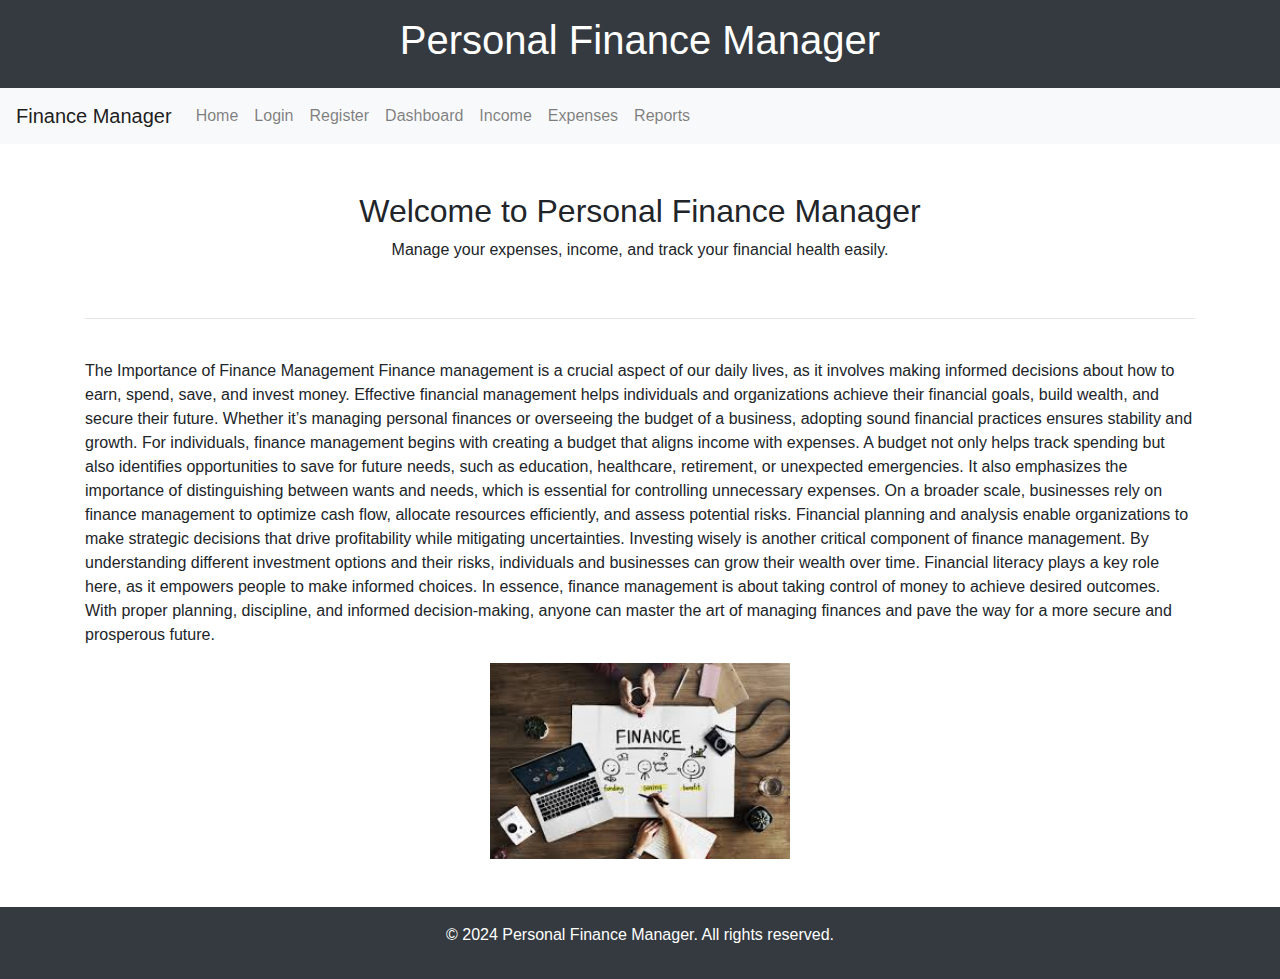
<file: index.html>
<!DOCTYPE html>
<html lang="en">
<head>
    <meta charset="UTF-8">
    <meta name="viewport" content="width=device-width, initial-scale=1.0">
    <title>Personal Finance Manager - Home</title>
    <link rel="stylesheet" href="styles.css">
    <link rel="stylesheet" href="https://maxcdn.bootstrapcdn.com/bootstrap/4.5.2/css/bootstrap.min.css">
</head>
<body>
    <header class="bg-dark text-white text-center p-3">
        <h1>Personal Finance Manager</h1>
    </header>
    <nav class="navbar navbar-expand-lg navbar-light bg-light">
        <a class="navbar-brand" href="dashboard.html">Finance Manager</a>
        <div class="collapse navbar-collapse" id="navbarNav">
            <ul class="navbar-nav">
                <li class="nav-item"><a class="nav-link" href="index.html">Home</a></li>
                <li class="nav-item"><a class="nav-link" href="login.html">Login</a></li>
                <li class="nav-item"><a class="nav-link" href="register.html">Register</a></li>
                <li class="nav-item"><a class="nav-link" href="dashboard.html">Dashboard</a></li>
                <li class="nav-item"><a class="nav-link" href="income.html">Income</a></li>
                <li class="nav-item"><a class="nav-link" href="expenses.html">Expenses</a></li>
                <li class="nav-item"><a class="nav-link" href="reports.html">Reports</a></li>
            </ul>
        </div>
    </nav>
    <main class="container mt-5">
       <center> <h2>Welcome to Personal Finance Manager</h2>
        <p>Manage your expenses, income, and track your financial health easily.</p>
        </center>
        <br>
        <hr>
        <br>
        <p>The Importance of Finance Management 

            Finance management is a crucial aspect of our daily lives, as it involves making informed decisions about how to earn, spend, save, and invest money. Effective financial management helps individuals and organizations achieve their financial goals, build wealth, and secure their future. Whether it’s managing personal finances or overseeing the budget of a business, adopting sound financial practices ensures stability and growth.  
            
            For individuals, finance management begins with creating a budget that aligns income with expenses. A budget not only helps track spending but also identifies opportunities to save for future needs, such as education, healthcare, retirement, or unexpected emergencies. It also emphasizes the importance of distinguishing between wants and needs, which is essential for controlling unnecessary expenses.  
            
            On a broader scale, businesses rely on finance management to optimize cash flow, allocate resources efficiently, and assess potential risks. Financial planning and analysis enable organizations to make strategic decisions that drive profitability while mitigating uncertainties.  
            
            Investing wisely is another critical component of finance management. By understanding different investment options and their risks, individuals and businesses can grow their wealth over time. Financial literacy plays a key role here, as it empowers people to make informed choices.  
            
            In essence, finance management is about taking control of money to achieve desired outcomes. With proper planning, discipline, and informed decision-making, anyone can master the art of managing finances and pave the way for a more secure and prosperous future.</p>

           <center><img src="download (1).jpg" alt="" id="img1"></center> 

            <style>
                #img1 {
                    width: 300px;
                }
            </style>
    </main>
    <footer class="bg-dark text-white text-center p-3 mt-5">
        <p>&copy; 2024 Personal Finance Manager. All rights reserved.</p>
    </footer>
</body>
</html>
</file>
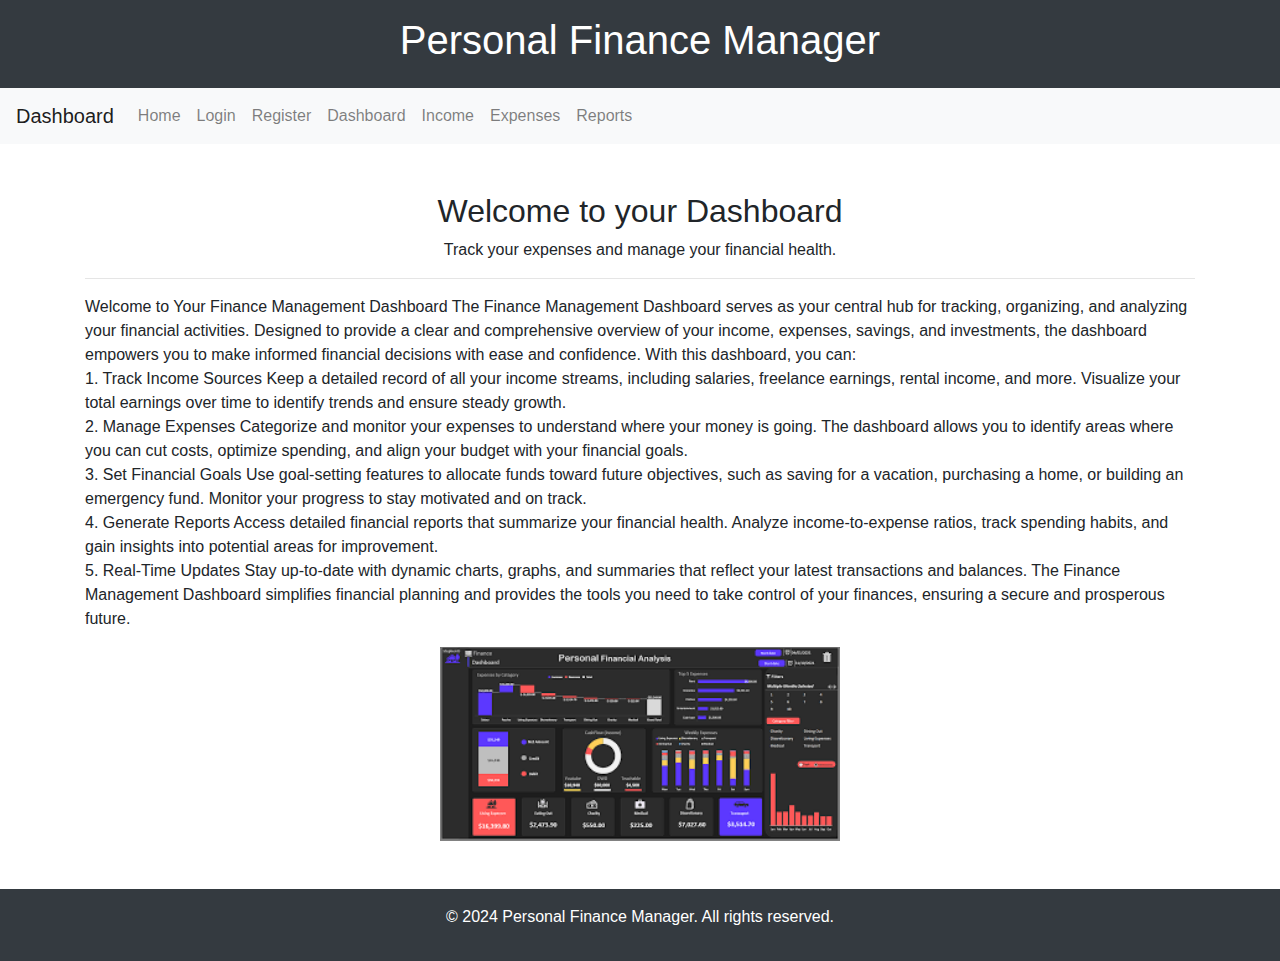
<file: dashboard.html>
<!DOCTYPE html>
<html lang="en">
<head>
    <meta charset="UTF-8">
    <meta name="viewport" content="width=device-width, initial-scale=1.0">
    <title>Dashboard - Personal Finance Manager</title>
    <link rel="stylesheet" href="styles.css">
    <link rel="stylesheet" href="https://maxcdn.bootstrapcdn.com/bootstrap/4.5.2/css/bootstrap.min.css">
</head>
<body>
    <header class="bg-dark text-white text-center p-3">
        <h1>Personal Finance Manager</h1>
    </header>
    <nav class="navbar navbar-expand-lg navbar-light bg-light">
        <a class="navbar-brand" href="expenses.html">Dashboard</a>
        <div class="collapse navbar-collapse" id="navbarNav">
            <ul class="navbar-nav">
                <li class="nav-item"><a class="nav-link" href="index.html">Home</a></li>
                <li class="nav-item"><a class="nav-link" href="login.html">Login</a></li>
                <li class="nav-item"><a class="nav-link" href="register.html">Register</a></li>
                <li class="nav-item"><a class="nav-link" href="dashboard.html">Dashboard</a></li>
                <li class="nav-item"><a class="nav-link" href="income.html">Income</a></li>
                <li class="nav-item"><a class="nav-link" href="expenses.html">Expenses</a></li>
                <li class="nav-item"><a class="nav-link" href="reports.html">Reports</a></li>
            </ul>
        </div>
    </nav>
    <main class="container mt-5">
        <center>
        <h2>Welcome to your Dashboard</h2>
        <p>Track your expenses and manage your financial health.</p>
    </center>

        <hr>
        
        <p>
            Welcome to Your Finance Management Dashboard

            The Finance Management Dashboard serves as your central hub for tracking, organizing, and analyzing your financial activities. Designed to provide a clear and comprehensive overview of your income, expenses, savings, and investments, the dashboard empowers you to make informed financial decisions with ease and confidence.
            
            With this dashboard, you can:  
            <br>
            
            1. Track Income Sources 
               Keep a detailed record of all your income streams, including salaries, freelance earnings, rental income, and more. Visualize your total earnings over time to identify trends and ensure steady growth.  
               <br>
            2. Manage Expenses 
               Categorize and monitor your expenses to understand where your money is going. The dashboard allows you to identify areas where you can cut costs, optimize spending, and align your budget with your financial goals.  
               <br>
            3. Set Financial Goals  
               Use goal-setting features to allocate funds toward future objectives, such as saving for a vacation, purchasing a home, or building an emergency fund. Monitor your progress to stay motivated and on track.  
               <br>
            4. Generate Reports
               Access detailed financial reports that summarize your financial health. Analyze income-to-expense ratios, track spending habits, and gain insights into potential areas for improvement.  
               <br>
            5. Real-Time Updates 
               Stay up-to-date with dynamic charts, graphs, and summaries that reflect your latest transactions and balances.  
            
            The Finance Management Dashboard simplifies financial planning and provides the tools you need to take control of your finances, ensuring a secure and prosperous future.</p>

           <center><img src="dash.png" alt="" id="img1"></center> 

            <style>
                #img1 {
                    width: 400px;
                }
            </style>
    
    </main>
    <footer class="bg-dark text-white text-center p-3 mt-5">
        <p>&copy; 2024 Personal Finance Manager. All rights reserved.</p>
    </footer>
</body>
</html>
</file>
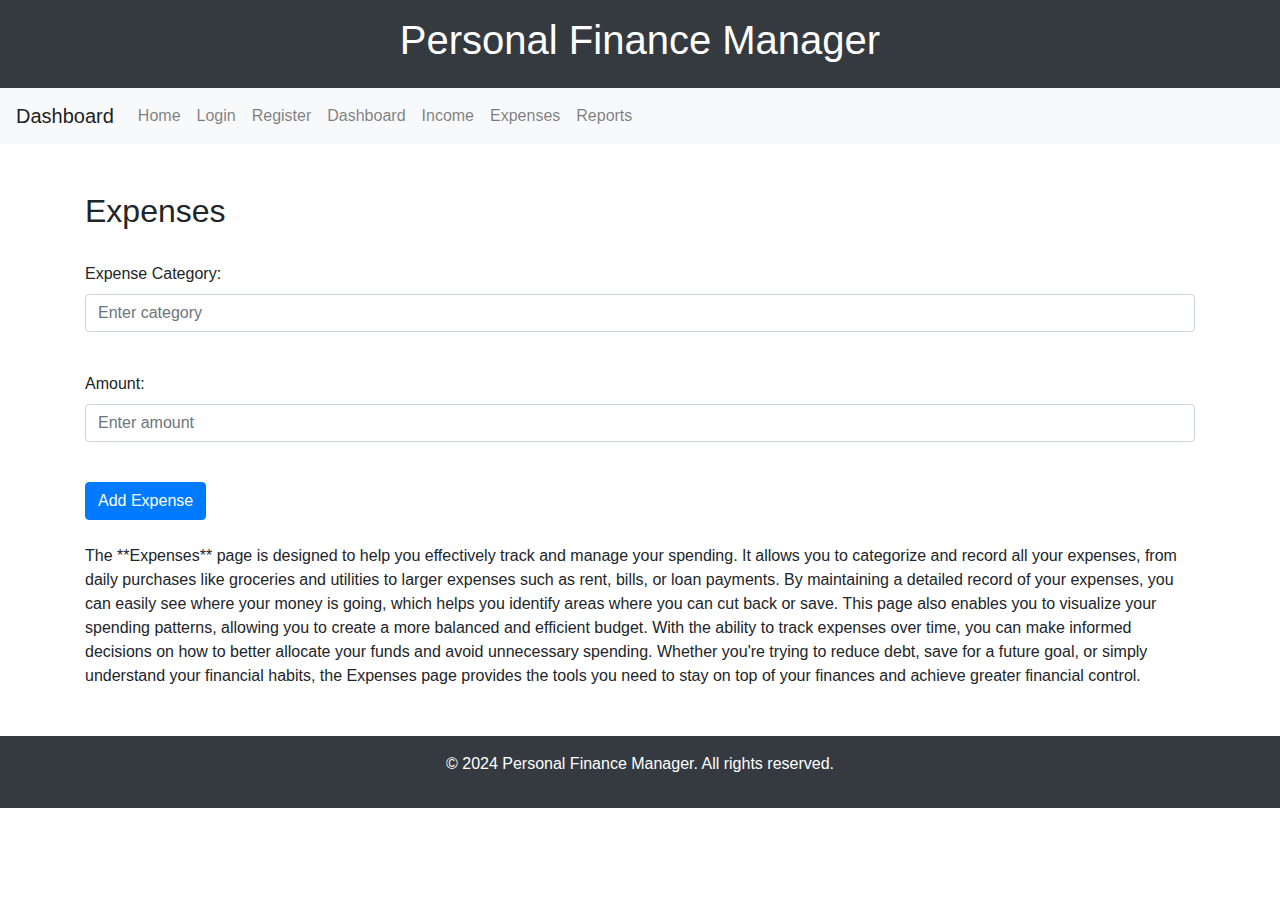
<file: expenses.html>
<!DOCTYPE html>
<html lang="en">
<head>
    <meta charset="UTF-8">
    <meta name="viewport" content="width=device-width, initial-scale=1.0">
    <title>Expenses - Personal Finance Manager</title>
    <link rel="stylesheet" href="styles.css">
    <link rel="stylesheet" href="https://maxcdn.bootstrapcdn.com/bootstrap/4.5.2/css/bootstrap.min.css">
</head>
<body>
    <header class="bg-dark text-white text-center p-3">
        <h1>Personal Finance Manager</h1>
    </header>
    <nav class="navbar navbar-expand-lg navbar-light bg-light">
        <a class="navbar-brand" href="#">Dashboard</a>
        <div class="collapse navbar-collapse" id="navbarNav">
            <ul class="navbar-nav">
                <li class="nav-item"><a class="nav-link" href="index.html">Home</a></li>
                <li class="nav-item"><a class="nav-link" href="login.html">Login</a></li>
                <li class="nav-item"><a class="nav-link" href="register.html">Register</a></li>
                <li class="nav-item"><a class="nav-link" href="dashboard.html">Dashboard</a></li>
                <li class="nav-item"><a class="nav-link" href="income.html">Income</a></li>
                <li class="nav-item"><a class="nav-link" href="expenses.html">Expenses</a></li>
                <li class="nav-item"><a class="nav-link" href="reports.html">Reports</a></li>
            </ul>
        </div>
    </nav>
    <main class="container mt-5">
        <h2>Expenses</h2>
        <form>
            <br>
            <div class="form-group">
                <label for="category">Expense Category:</label>
                <input type="text" class="form-control" id="category" placeholder="Enter category">
            </div>
            <br>
            <div class="form-group">
                <label for="amount">Amount:</label>
                <input type="number" class="form-control" id="amount" placeholder="Enter amount">
            </div>
            <br>
            <button type="submit" class="btn btn-primary">Add Expense</button>
        </form>

        <br>
        <p>The **Expenses** page is designed to help you effectively track and manage your spending. It allows you to categorize and record all your expenses, from daily purchases like groceries and utilities to larger expenses such as rent, bills, or loan payments. By maintaining a detailed record of your expenses, you can easily see where your money is going, which helps you identify areas where you can cut back or save. This page also enables you to visualize your spending patterns, allowing you to create a more balanced and efficient budget. With the ability to track expenses over time, you can make informed decisions on how to better allocate your funds and avoid unnecessary spending. Whether you're trying to reduce debt, save for a future goal, or simply understand your financial habits, the Expenses page provides the tools you need to stay on top of your finances and achieve greater financial control.
 
    </main>
    <footer class="bg-dark text-white text-center p-3 mt-5">
        <p>&copy; 2024 Personal Finance Manager. All rights reserved.</p>
    </footer>
</body>
</html>
</file>
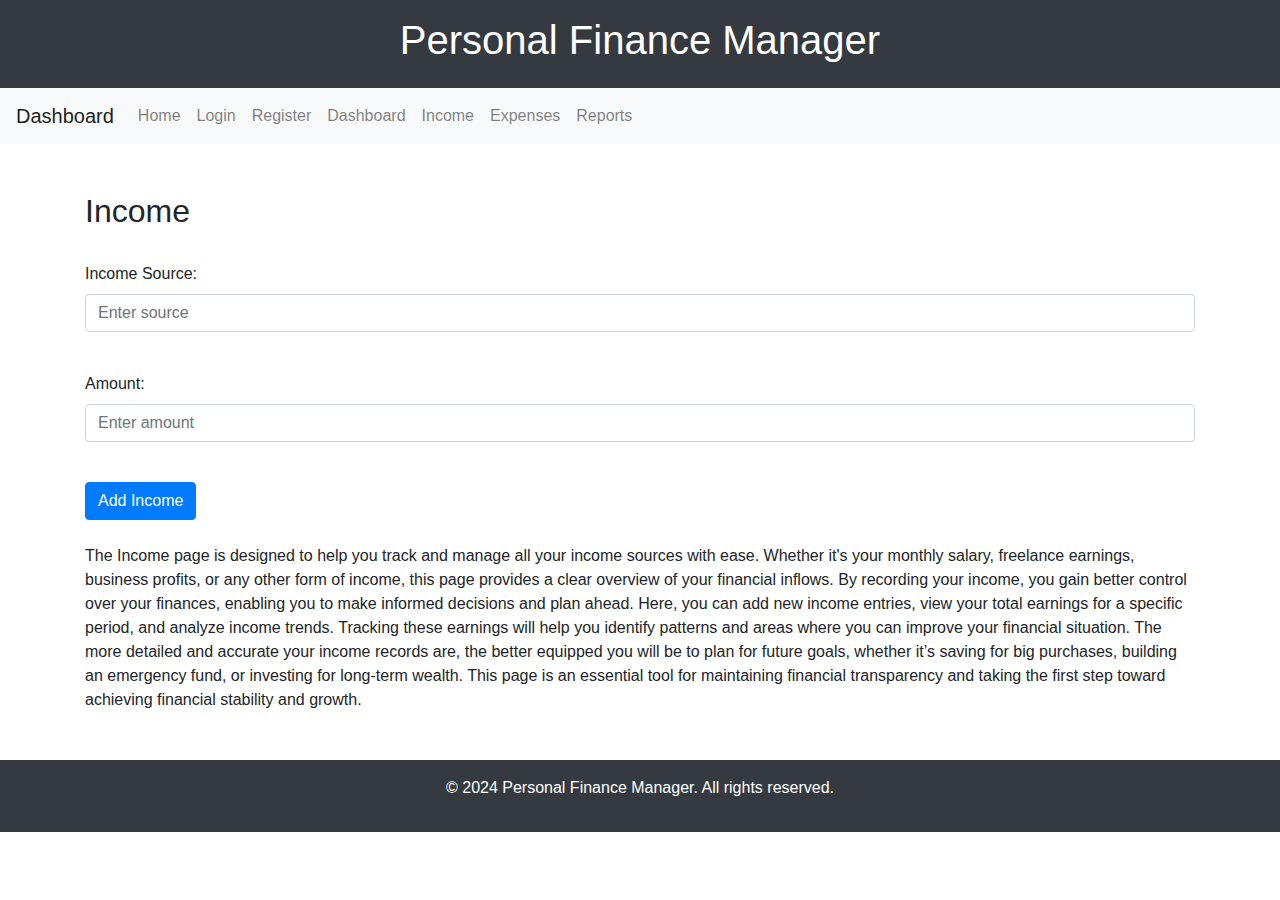
<file: income.html>
<!DOCTYPE html>
<html lang="en">
<head>
    <meta charset="UTF-8">
    <meta name="viewport" content="width=device-width, initial-scale=1.0">
    <title>Income - Personal Finance Manager</title>
    <link rel="stylesheet" href="styles.css">
    <link rel="stylesheet" href="https://maxcdn.bootstrapcdn.com/bootstrap/4.5.2/css/bootstrap.min.css">
</head>
<body>
    <header class="bg-dark text-white text-center p-3">
        <h1>Personal Finance Manager</h1>
    </header>
    <nav class="navbar navbar-expand-lg navbar-light bg-light">
        <a class="navbar-brand" href="#">Dashboard</a>
        <div class="collapse navbar-collapse" id="navbarNav">
            <ul class="navbar-nav">
               <li class="nav-item"><a class="nav-link" href="index.html">Home</a></li>
                <li class="nav-item"><a class="nav-link" href="login.html">Login</a></li>
                <li class="nav-item"><a class="nav-link" href="register.html">Register</a></li>
                <li class="nav-item"><a class="nav-link" href="dashboard.html">Dashboard</a></li>
                <li class="nav-item"><a class="nav-link" href="income.html">Income</a></li>
                <li class="nav-item"><a class="nav-link" href="expenses.html">Expenses</a></li>
                <li class="nav-item"><a class="nav-link" href="reports.html">Reports</a></li>
            </ul>
        </div>
    </nav>
    <main class="container mt-5">
        <h2>Income</h2>
        <br>
        <form>
            <div class="form-group">
                <label for="source">Income Source:</label>
                <input type="text" class="form-control" id="source" placeholder="Enter source">
            </div>
            <br>
            <div class="form-group">
                <label for="amount">Amount:</label>
                <input type="number" class="form-control" id="amount" placeholder="Enter amount">
            </div>
            <br>
            <button type="submit" class="btn btn-primary">Add Income</button>
        </form>


        <br>
        <p>The Income page is designed to help you track and manage all your income sources with ease. Whether it's your monthly salary, freelance earnings, business profits, or any other form of income, this page provides a clear overview of your financial inflows. By recording your income, you gain better control over your finances, enabling you to make informed decisions and plan ahead. Here, you can add new income entries, view your total earnings for a specific period, and analyze income trends. Tracking these earnings will help you identify patterns and areas where you can improve your financial situation. The more detailed and accurate your income records are, the better equipped you will be to plan for future goals, whether it’s saving for big purchases, building an emergency fund, or investing for long-term wealth. This page is an essential tool for maintaining financial transparency and taking the first step toward achieving financial stability and growth.
    </main>
    
    <footer class="bg-dark text-white text-center p-3 mt-5">
        <p>&copy; 2024 Personal Finance Manager. All rights reserved.</p>
    </footer>
</body>
</html>
</file>
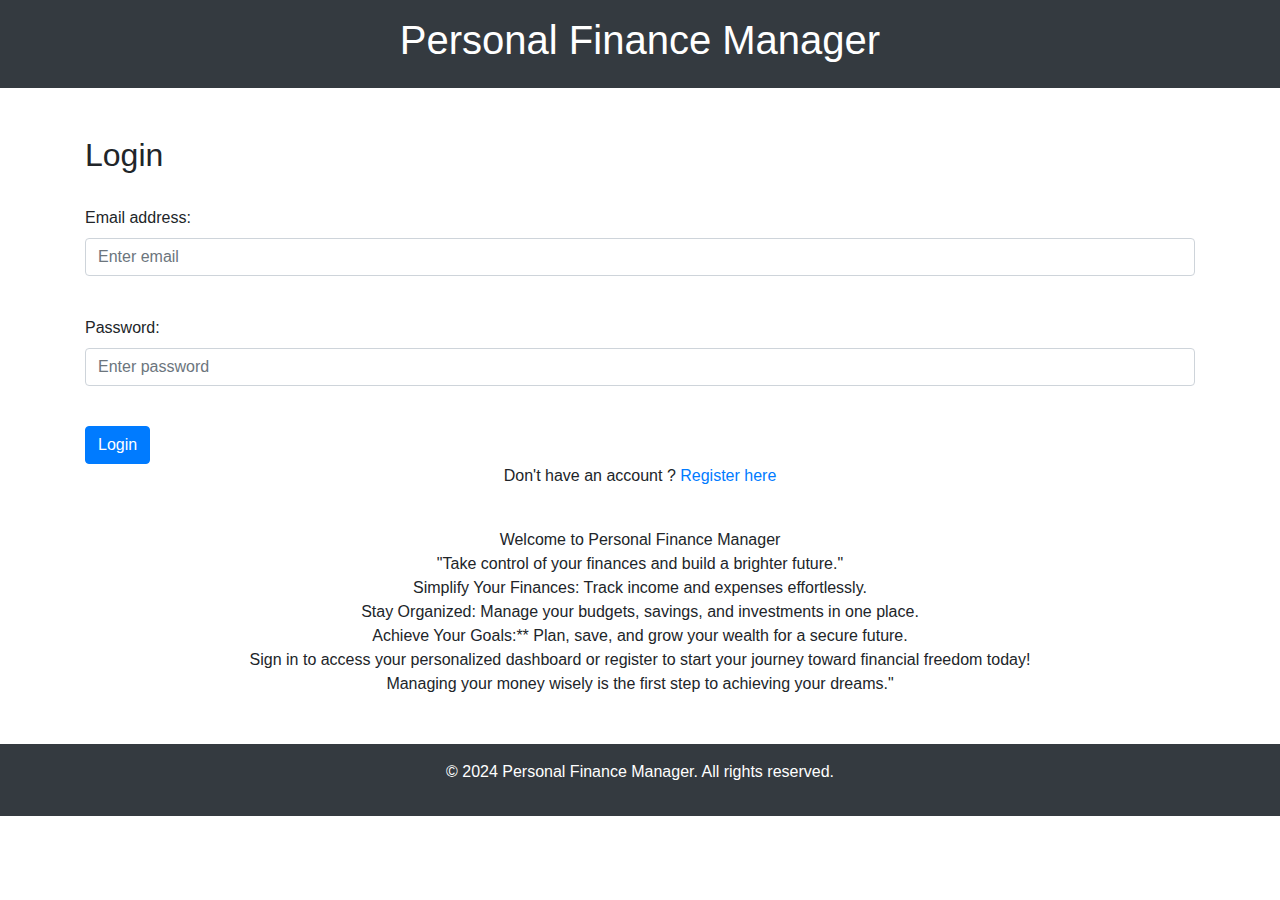
<file: login.html>
<!DOCTYPE html>
<html lang="en">
<head>
    <meta charset="UTF-8">
    <meta name="viewport" content="width=device-width, initial-scale=1.0">
    <title>Login - Personal Finance Manager</title>
    <link rel="stylesheet" href="styles.css">
    <link rel="stylesheet" href="https://maxcdn.bootstrapcdn.com/bootstrap/4.5.2/css/bootstrap.min.css">
</head>
<body>
    <header class="bg-dark text-white text-center p-3">
        <h1>Personal Finance Manager</h1>
    </header>
    <main class="container mt-5">
        <h2>Login</h2>
        <form>
            <div class="form-group">
                <br>
                <label for="email">Email address:</label>
                <input type="email" class="form-control" id="email" placeholder="Enter email">
            </div>
            <br>
            <div class="form-group">
                <label for="password">Password:</label>
                <input type="password" class="form-control" id="password" placeholder="Enter password">
            </div>
            <br>
            <button type="submit" class="btn btn-primary">Login</button>
        </form>
    </main>
    <center>
    <p>Don't have an account ? <a href="register.html">Register here</a></p>
</center>   

<br>
<center>
        <p>Welcome to Personal Finance Manager  
            <br>

            "Take control of your finances and build a brighter future."  
            <br>
            Simplify Your Finances: Track income and expenses effortlessly.  
            <br>
            Stay Organized: Manage your budgets, savings, and investments in one place. 
            <br> 
           Achieve Your Goals:** Plan, save, and grow your wealth for a secure future.  
           <br>
            
            Sign in to access your personalized dashboard or register to start your journey toward financial freedom today!  
            <br>
            
            Managing your money wisely is the first step to achieving your dreams."

        </center>

    <footer class="bg-dark text-white text-center p-3 mt-5">
        <p>&copy; 2024 Personal Finance Manager. All rights reserved.</p>
    </footer>
<script src="scripts.js"></script>
</body>
</html>
</file>
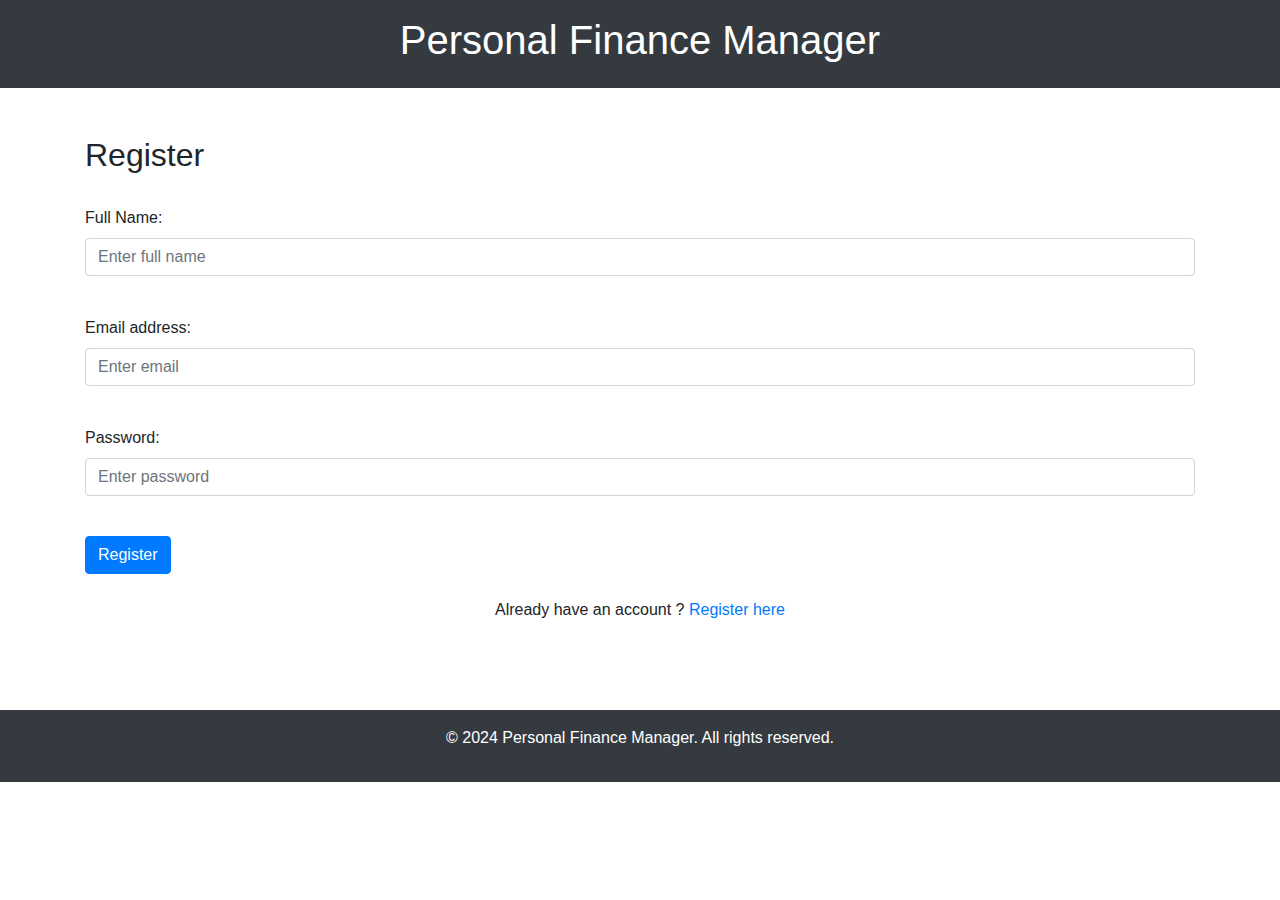
<file: register.html>
<!DOCTYPE html>
<html lang="en">
<head>
    <meta charset="UTF-8">
    <meta name="viewport" content="width=device-width, initial-scale=1.0">
    <title>Register - Personal Finance Manager</title>
    <link rel="stylesheet" href="styles.css">
    <link rel="stylesheet" href="https://maxcdn.bootstrapcdn.com/bootstrap/4.5.2/css/bootstrap.min.css">
</head>
<body>
    <header class="bg-dark text-white text-center p-3">
        <h1>Personal Finance Manager</h1>
    </header>
    <main class="container mt-5">
        <h2>Register</h2>
        <br>
        <form>
            <div class="form-group">
                <label for="name">Full Name:</label>
                <input type="text" class="form-control" id="name" placeholder="Enter full name">
            </div>
            <br>
            <div class="form-group">
                <label for="email">Email address:</label>
                <input type="email" class="form-control" id="email" placeholder="Enter email">
            </div>
            <br>
            <div class="form-group">
                <label for="password">Password:</label>
                <input type="password" class="form-control" id="password" placeholder="Enter password">
            </div>
            <br>
            <button type="submit" class="btn btn-primary">Register</button>
        </form>
    </main>
<br>
    <center>
        <p>Already have an account ? <a href="login.html">Register here</a></p>
    </center>  

    <br>    
    <footer class="bg-dark text-white text-center p-3 mt-5">
        <p>&copy; 2024 Personal Finance Manager. All rights reserved.</p>
    </footer>
<script src="scripts.js"></script>
</body>
</html>
</file>
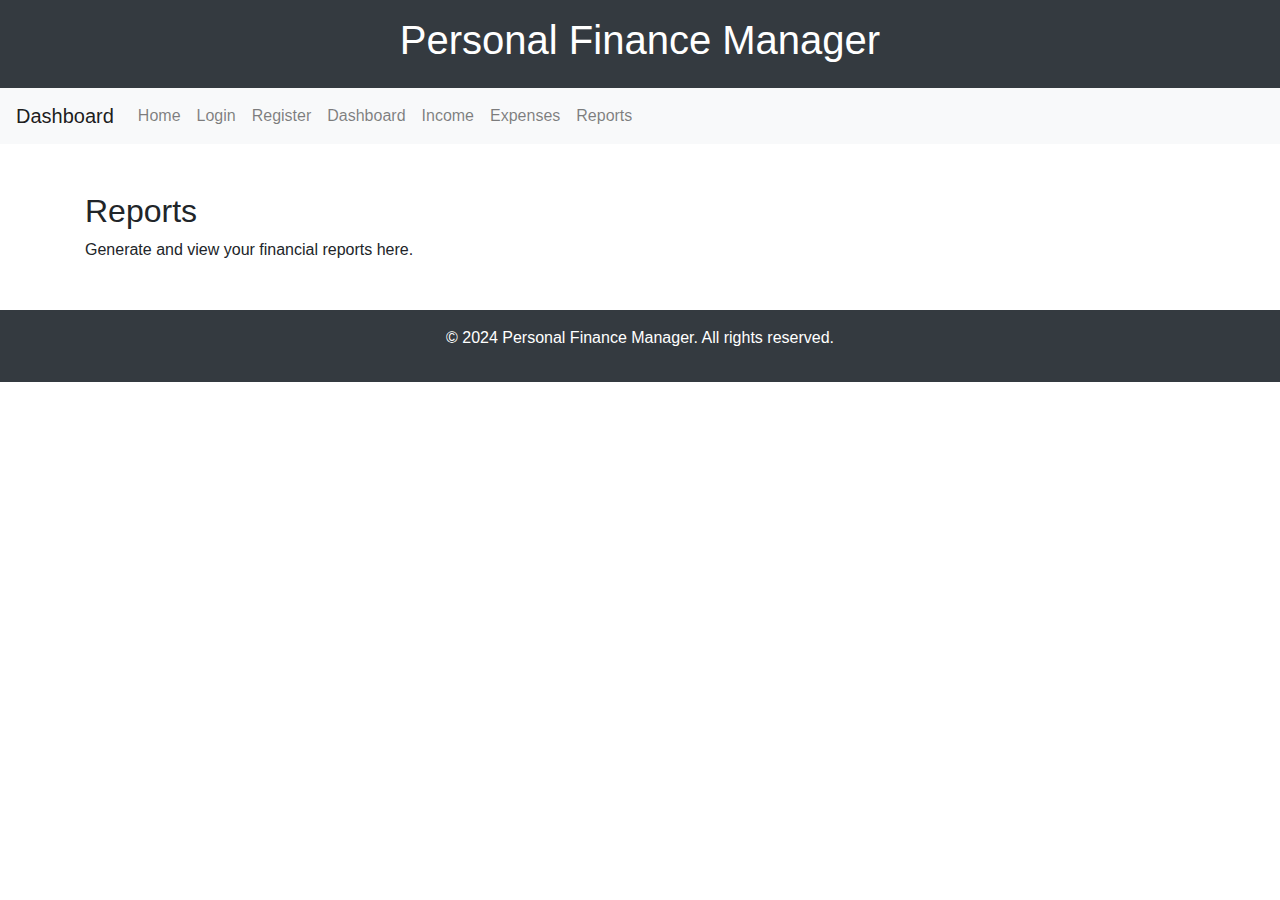
<file: reports.html>
<!DOCTYPE html>
<html lang="en">
<head>
    <meta charset="UTF-8">
    <meta name="viewport" content="width=device-width, initial-scale=1.0">
    <title>Reports - Personal Finance Manager</title>
    <link rel="stylesheet" href="styles.css">
    <link rel="stylesheet" href="https://maxcdn.bootstrapcdn.com/bootstrap/4.5.2/css/bootstrap.min.css">
</head>
<body>
    <header class="bg-dark text-white text-center p-3">
        <h1>Personal Finance Manager</h1>
    </header>
    <nav class="navbar navbar-expand-lg navbar-light bg-light">
        <a class="navbar-brand" href="#">Dashboard</a>
        <div class="collapse navbar-collapse" id="navbarNav">
            <ul class="navbar-nav">
                <li class="nav-item"><a class="nav-link" href="index.html">Home</a></li>
                <li class="nav-item"><a class="nav-link" href="login.html">Login</a></li>
                <li class="nav-item"><a class="nav-link" href="register.html">Register</a></li>
                <li class="nav-item"><a class="nav-link" href="dashboard.html">Dashboard</a></li>
                <li class="nav-item"><a class="nav-link" href="income.html">Income</a></li>
                <li class="nav-item"><a class="nav-link" href="expenses.html">Expenses</a></li>
                <li class="nav-item"><a class="nav-link" href="reports.html">Reports</a></li>
            </ul>
        </div>
    </nav>
    <main class="container mt-5">
        <h2>Reports</h2>
        <p>Generate and view your financial reports here.</p>
    </main>
    <footer class="bg-dark text-white text-center p-3 mt-5">
        <p>&copy; 2024 Personal Finance Manager. All rights reserved.</p>
    </footer>
</body>
</html>
</file>
<file: styles.css>
body {
    font-family: Arial, sans-serif;
}
header {
    background-color: #343a40;
    color: white;
    padding: 10px;
    text-align: center;
}
footer {
    background-color: #343a40;
    color: white;
    padding: 10px;
    text-align: center;
    position: relative;
    bottom: 0;
    width: 100%;
}
</file>
